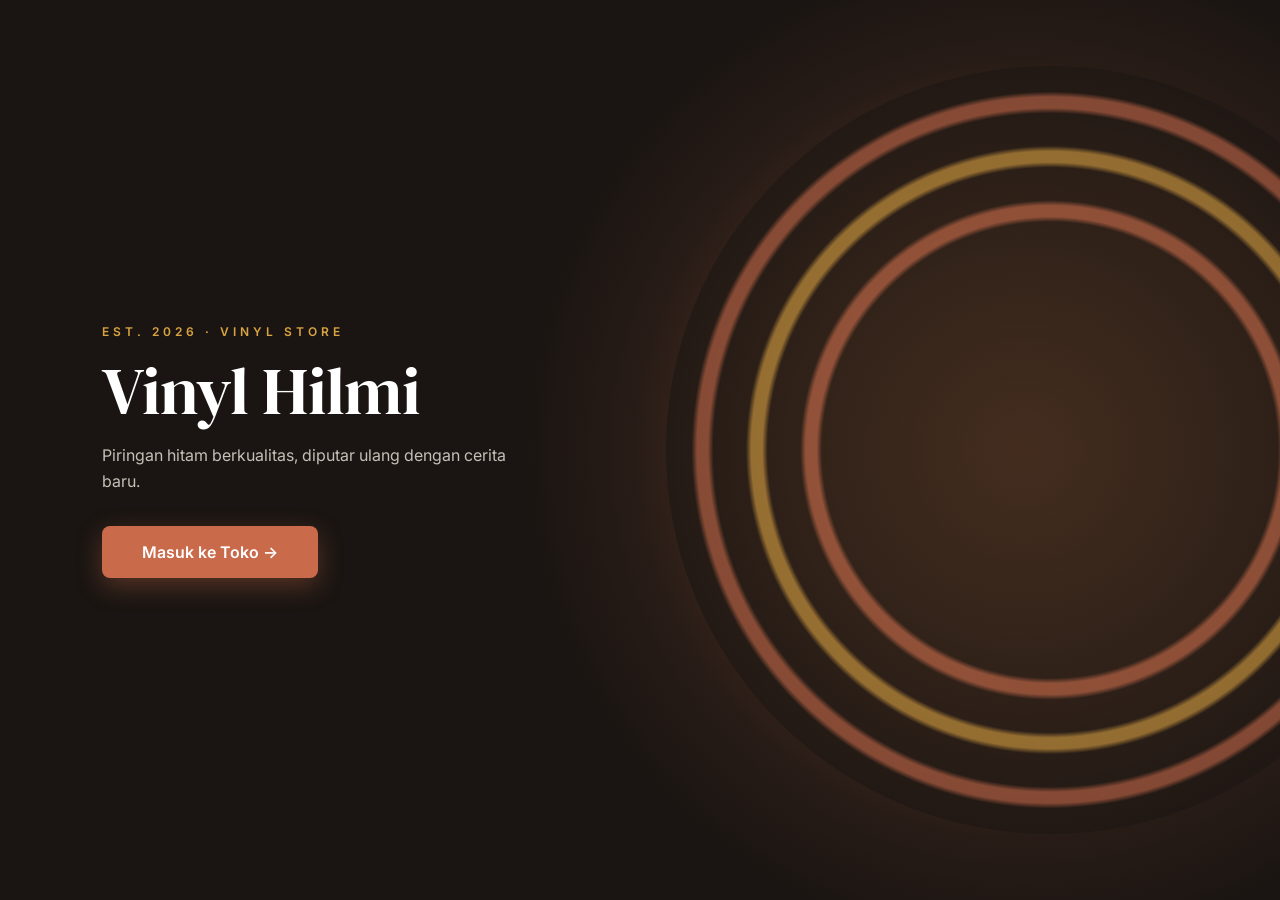
<file: index.html>
<!DOCTYPE html>
<html lang="id">
<head>
    <meta charset="UTF-8">
    <meta name="viewport" content="width=device-width, initial-scale=1.0">
    <title>Vinyl Hilmi — Toko Vinyl Bekas Berkualitas</title>
    <link rel="preconnect" href="https://fonts.googleapis.com">
    <link rel="preconnect" href="https://fonts.gstatic.com" crossorigin>
    <link href="https://fonts.googleapis.com/css2?family=DM+Serif+Display:ital@0;1&family=Inter:wght@400;500;600;700&display=swap" rel="stylesheet">
    <link rel="stylesheet" href="style2.css">
</head>
<body>

    <!-- ===== GERBANG AWAL ===== -->
    <div id="authGate" class="auth-gate">
        <div class="auth-gate-inner">
            <p class="gate-eyebrow">EST. 2026 · VINYL STORE</p>
            <h1 class="gate-title">Vinyl Hilmi</h1>
            <p class="gate-subtitle">
                Piringan hitam berkualitas, diputar ulang dengan cerita baru.
            </p>
            <button id="btnEnter" class="btn-enter">Masuk ke Toko →</button>
        </div>
    </div>

    <!-- ===== LOGIN / SIGN UP ===== -->
    <div id="authOverlay" class="auth-overlay" hidden>
        <div class="auth-form-card">
            <button id="closeAuth" class="close-btn" aria-label="Tutup">&times;</button>

            <form id="loginForm">
                <h2>Login</h2>
                <input type="text" id="loginUsername" placeholder="Username" required>
                <input type="password" id="loginPassword" placeholder="Password" required>
                <button type="submit" class="btn-primary">Masuk</button>
                <p>Belum punya akun? <a href="#" id="showSignup">Daftar dulu</a></p>
            </form>

            <form id="signupForm" hidden>
                <h2>Sign Up</h2>
                <input type="text" id="signupUsername" placeholder="Username" required>
                <input type="password" id="signupPassword" placeholder="Password" required>
                <button type="submit" class="btn-primary">Daftar</button>
                <p>Sudah punya akun? <a href="#" id="showLogin">Login</a></p>
            </form>

            <p id="authMsg" class="auth-msg"></p>
        </div>
    </div>

    <!-- ===== ISI WEBSITE ===== -->
    <div id="siteContent" hidden>

        <nav>
            <a class="nav-brand" href="home.html" target="konten">
                <span class="brand-disc">●</span> Vinyl Hilmi
            </a>

            <div class="nav-links">
                <a href="home.html"        target="konten">Home</a>
                <a href="profil1.html"     target="konten">Profil</a>
                <a href="katalog.html"     target="konten">Katalog</a>
                <a href="perlengkapan.html" target="konten">Perlengkapan</a>
                <a href="kontak.html"       target="konten">Kontak</a>
		<div class="dropdown">
                    <a href="indie.html" target="konten" tabindex="0">Coba lagu</a>
		    <div class="dropdown-content">
                        <a href="indie.html" target="konten">Indie</a>
                        <a href="midwest.html" target="konten">Midwest</a>
                    </div>
            </div>

            <div id="avatarMenu" class="avatar-menu">
                <button id="avatarBtn" class="avatar-btn" aria-haspopup="true" aria-expanded="false" aria-label="Buka menu akun">
                    <span class="avatar-circle">👤</span>
                </button>

                <div id="avatarDropdown" class="avatar-dropdown" hidden>
                    <div id="avatarLoggedIn" class="avatar-dropdown-user" hidden>
                        <p class="avatar-name" id="avatarName"></p>
                        <p class="avatar-status">Status: <span id="avatarStatus">Sudah login</span></p>
                        <a href="#" id="btnLogoutDropdown" class="avatar-logout">Logout</a>
                    </div>

                    <div id="avatarLoggedOut" class="avatar-dropdown-guest">
                        <p>Kamu belum login</p>
                        <button id="btnLoginDropdown" class="btn-primary btn-login-dropdown">Login</button>
                    </div>

                    <a href="wishlist.html" target="konten" id="wishlistLink" class="avatar-dropdown-item">
                        <span class="dropdown-icon">❤️</span> Wishlist
                    </a>

                    <div class="avatar-dropdown-item theme-toggle-row">
                        <span class="dropdown-icon" id="themeIcon">🌙</span>
                        <span>Mode Gelap</span>
                        <label class="switch">
                            <input type="checkbox" id="themeToggle">
                            <span class="slider"></span>
                        </label>
                    </div>
                </div>
            </div>
        </nav>

        <main>
            <iframe
                src="home.html"
                name="konten"
                title="Area Konten Website">
            </iframe>
        </main>

        <footer>
            <p>© 2026 <strong>Vinyl Hilmi</strong> · Toko Jual Beli Vinyl Bekas Berkualitas · All Rights Reserved</p>
            <p class="footer-sub">Indie · Midwest Emo · Shoegaze · Perlengkapan Pemutar</p>
        </footer>
    </div>

    <script>
        /* ===== SESI / AKUN ===== */
        const USERS_KEY = 'vinylUsers';
        const SESSION_KEY = 'vinylSession';

        function getUsers() {
            try { return JSON.parse(localStorage.getItem(USERS_KEY)) || {}; }
            catch (e) { return {}; }
        }
        function saveUsers(u) { localStorage.setItem(USERS_KEY, JSON.stringify(u)); }

        function setMessage(text, isError) {
            const msg = document.getElementById('authMsg');
            msg.textContent = text;
            msg.classList.toggle('error', !!isError);
        }

        function enterSite() {
            document.getElementById('authGate').hidden = true;
            document.getElementById('authOverlay').hidden = true;
            document.getElementById('siteContent').hidden = false;
        }

        function updateAuthUI() {
            const session = localStorage.getItem(SESSION_KEY);
            const loggedInBox = document.getElementById('avatarLoggedIn');
            const loggedOutBox = document.getElementById('avatarLoggedOut');
            const nameEl = document.getElementById('avatarName');
            const statusEl = document.getElementById('avatarStatus');

            if (session) {
                loggedInBox.hidden = false;
                loggedOutBox.hidden = true;
                nameEl.textContent = session;
                statusEl.textContent = 'Sudah login';
            } else {
                loggedInBox.hidden = true;
                loggedOutBox.hidden = false;
            }
        }

        function openLoginForm() {
            setMessage('');
            document.getElementById('loginForm').hidden = false;
            document.getElementById('signupForm').hidden = true;
            document.getElementById('authOverlay').hidden = false;
        }

        window.addEventListener('DOMContentLoaded', () => {
            updateAuthUI();
            initTheme();
        });

        document.getElementById('btnEnter').addEventListener('click', enterSite);

        document.getElementById('btnLoginDropdown').addEventListener('click', () => {
            document.getElementById('avatarDropdown').hidden = true;
            openLoginForm();
        });

        document.getElementById('closeAuth').addEventListener('click', () => {
            document.getElementById('authOverlay').hidden = true;
        });

        document.getElementById('showSignup').addEventListener('click', (e) => {
            e.preventDefault();
            setMessage('');
            document.getElementById('loginForm').hidden = true;
            document.getElementById('signupForm').hidden = false;
        });

        document.getElementById('showLogin').addEventListener('click', (e) => {
            e.preventDefault();
            setMessage('');
            document.getElementById('signupForm').hidden = true;
            document.getElementById('loginForm').hidden = false;
        });

        document.getElementById('signupForm').addEventListener('submit', (e) => {
            e.preventDefault();
            const username = document.getElementById('signupUsername').value.trim();
            const password = document.getElementById('signupPassword').value;

            if (!username || !password) {
                setMessage('Username dan password wajib diisi.', true);
                return;
            }
            const users = getUsers();
            if (users[username]) {
                setMessage('Username sudah dipakai, coba yang lain.', true);
                return;
            }
            users[username] = password;
            saveUsers(users);
            localStorage.setItem(SESSION_KEY, username);
            setMessage('');
            document.getElementById('authOverlay').hidden = true;
            updateAuthUI();
        });

        document.getElementById('loginForm').addEventListener('submit', (e) => {
            e.preventDefault();
            const username = document.getElementById('loginUsername').value.trim();
            const password = document.getElementById('loginPassword').value;
            const users = getUsers();
            if (!users[username] || users[username] !== password) {
                setMessage('Username atau password salah.', true);
                return;
            }
            localStorage.setItem(SESSION_KEY, username);
            setMessage('');
            document.getElementById('authOverlay').hidden = true;
            updateAuthUI();
        });

        document.getElementById('btnLogoutDropdown').addEventListener('click', (e) => {
            e.preventDefault();
            localStorage.removeItem(SESSION_KEY);
            updateAuthUI();
            document.getElementById('avatarDropdown').hidden = true;
        });

        /* ===== AVATAR DROPDOWN ===== */
        const avatarMenu = document.getElementById('avatarMenu');
        const avatarBtn = document.getElementById('avatarBtn');
        const avatarDropdown = document.getElementById('avatarDropdown');

        avatarBtn.addEventListener('click', (e) => {
            e.stopPropagation();
            const willOpen = avatarDropdown.hidden;
            avatarDropdown.hidden = !willOpen;
            avatarBtn.setAttribute('aria-expanded', String(willOpen));
        });

        document.addEventListener('click', (e) => {
            if (!avatarMenu.contains(e.target)) {
                avatarDropdown.hidden = true;
                avatarBtn.setAttribute('aria-expanded', 'false');
            }
        });

        document.getElementById('wishlistLink').addEventListener('click', (e) => {
            const session = localStorage.getItem(SESSION_KEY);
            avatarDropdown.hidden = true;
            if (!session) {
                e.preventDefault();
                openLoginForm();
            }
        });

        /* ===== TEMA ===== */
        const THEME_KEY = 'vinylTheme';
        const themeToggle = document.getElementById('themeToggle');
        const themeIcon = document.getElementById('themeIcon');

        function applyTheme(theme) {
            document.body.classList.toggle('dark-theme', theme === 'dark');
            themeToggle.checked = theme === 'dark';
            themeIcon.textContent = theme === 'dark' ? '☀️' : '🌙';
        }
        function initTheme() {
            const saved = localStorage.getItem(THEME_KEY) || 'light';
            applyTheme(saved);
        }
        themeToggle.addEventListener('change', (e) => {
            const theme = e.target.checked ? 'dark' : 'light';
            localStorage.setItem(THEME_KEY, theme);
            applyTheme(theme);
        });
    </script>
</body>
</html>
</file>
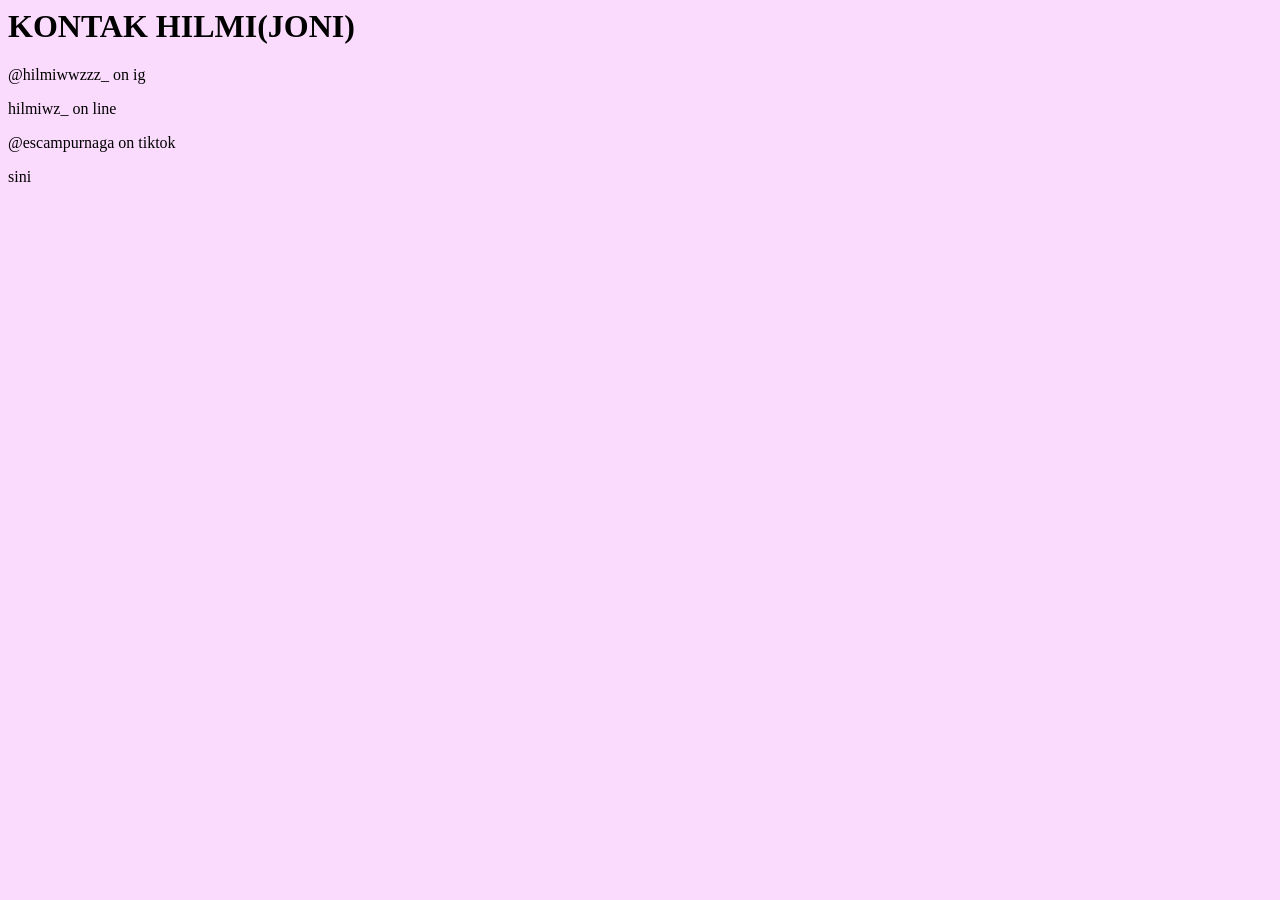
<file: kontak.html>
<html>
<head>
	<title>::.Contact person::.</title>

</head>
<body bgcolor ="#FBDBFD">

<body>

	<h1>KONTAK HILMI(JONI)</h1> 
<p> @hilmiwwzzz_ on ig</p>
<p> hilmiwz_ on line</p>
<p> @escampurnaga on tiktok</p>
<p> sini </p>
	
</body>
</html>
</file>
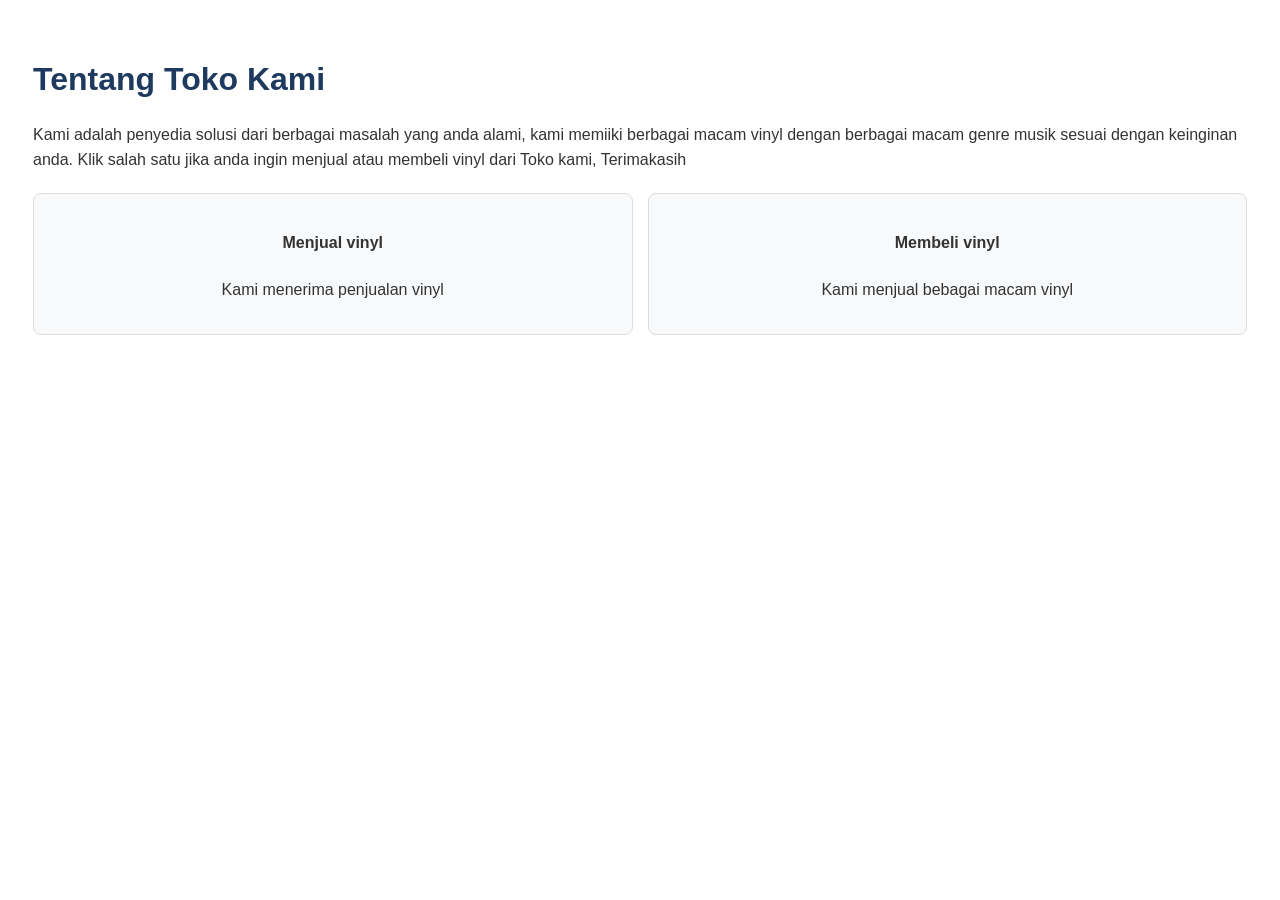
<file: profil1.html>
<!DOCTYPE html>
                <html>
                <head>
                    <style>
                        body { font-family: Arial, sans-serif; padding: 25px; color: #333; line-height: 1.6; }
                        h1 { color: #1e3a5f; margin-bottom: 10px; }
                        .team { display: flex; gap: 15px; margin-top: 20px; }
                        .member {
                            flex: 1;
                            background: #f8f9fa;
                            padding: 15px;
                            border-radius: 8px;
                            border: 1px solid #ddd;
                            text-align: center;
                            cursor: pointer;
                            transition: 0.2s;
                        }
                        .member:hover {
                            background: #eef3f8;
                            border-color: #1e3a5f;
                        }
                        .member.active {
                            border-color: #1e3a5f;
                            box-shadow: 0 2px 8px rgba(30,58,95,0.15);
                        }

                        /* Panel yang muncul saat salah satu kartu diklik */
                        .panel {
                            display: none;
                            margin-top: 20px;
                            background: #fff;
                            border: 1px solid #ddd;
                            border-radius: 8px;
                            padding: 20px;
                            animation: fadeIn 0.3s ease-in-out;
                        }
                        .panel.active { display: block; }
                        @keyframes fadeIn {
                            from { opacity: 0; transform: translateY(6px); }
                            to { opacity: 1; transform: translateY(0); }
                        }
                        .panel h2 { color: #1e3a5f; margin-bottom: 15px; font-size: 20px; }

                        /* Tabel form pada panel Menjual Vinyl */
                        .form-table {
                            width: 100%;
                            border-collapse: collapse;
                        }
                        .form-table th, .form-table td {
                            border: 1px solid #ddd;
                            padding: 10px 12px;
                            text-align: left;
                            vertical-align: top;
                        }
                        .form-table th {
                            background: #1e3a5f;
                            color: white;
                            width: 160px;
                            font-weight: normal;
                        }
                        .form-table input[type="text"],
                        .form-table textarea {
                            width: 100%;
                            padding: 8px;
                            border: 1px solid #ccc;
                            border-radius: 5px;
                            font-family: inherit;
                            resize: vertical;
                        }
                        #preview-foto {
                            display: none;
                            margin-top: 10px;
                            width: 140px;
                            height: 140px;
                            object-fit: cover;
                            border-radius: 6px;
                            border: 1px solid #ccc;
                        }
                        .btn-submit {
                            margin-top: 15px;
                            background: #1e3a5f;
                            color: white;
                            border: none;
                            padding: 10px 22px;
                            border-radius: 5px;
                            cursor: pointer;
                            font-size: 15px;
                        }
                        .btn-submit:hover { background: #16304e; }

                        /* Panel Membeli Vinyl */
                        .panel a.btn-link {
                            display: inline-block;
                            margin-top: 10px;
                            background: #1e3a5f;
                            color: white;
                            text-decoration: none;
                            padding: 10px 20px;
                            border-radius: 5px;
                        }
                        .panel a.btn-link:hover { background: #16304e; }
                    </style>
                </head>
                <body>
                    <h1>Tentang Toko Kami</h1>
                    <p>Kami adalah penyedia solusi dari berbagai masalah yang anda alami, kami memiiki berbagai macam vinyl dengan berbagai macam genre musik sesuai dengan keinginan anda. Klik salah satu jika anda ingin menjual atau membeli vinyl dari Toko kami, Terimakasih</p>
                    <div class="team">
                        <div class="member" id="card-jual" onclick="showPanel('jual')">
                            <h4>Menjual vinyl</h4>
                            <p>Kami menerima penjualan vinyl</p>
                        </div>
                        <div class="member" id="card-beli" onclick="showPanel('beli')">
                            <h4>Membeli vinyl</h4>
                            <p>Kami menjual bebagai macam vinyl</p>
                        </div>
                    </div>

                    <!-- Panel: Menjual Vinyl (unggah foto + deskripsi produk) -->
                    <div class="panel" id="panel-jual">
                        <h2>📀 Jual Vinyl Kamu</h2>
                        <table class="form-table">
                            <tr>
                                <th>Nama Produk</th>
                                <td><input type="text" id="nama-produk" placeholder="Contoh: Bimbang - Vinyl Record"></td>
                            </tr>
                            <tr>
                                <th>Foto Produk</th>
                                <td>
                                    <input type="file" id="foto-produk" accept="image/*" onchange="previewFoto(event)">
                                    <br>
                                    <img id="preview-foto" alt="Pratinjau foto produk">
                                </td>
                            </tr>
                            <tr>
                                <th>Deskripsi</th>
                                <td><textarea id="deskripsi-produk" rows="4" placeholder="Ceritakan kondisi, genre, dan detail vinyl yang mau kamu jual..."></textarea></td>
                            </tr>
                            <tr>
                                <th>Harga (Rp)</th>
                                <td><input type="text" id="harga-produk" placeholder="Contoh: 250000"></td>
                            </tr>
                        </table>
                        <button class="btn-submit" onclick="submitJual()">Unggah Produk</button>
                        <p id="status-jual" style="margin-top:10px; font-weight:bold; color:#2e7d32;"></p>
                    </div>

                    <!-- Panel: Membeli Vinyl -->
                    <div class="panel" id="panel-beli">
                        <h2>🛒 Beli Vinyl</h2>
                        <p>Lihat koleksi vinyl yang tersedia dari berbagai genre di katalog produk kami, lalu hubungi kami untuk melakukan pembelian.</p>
                        <a class="btn-link" a href="katalog.html" target="konten">Lihat Katalog Produk</a>
                    </div>

                    <script>
                        function showPanel(kind) {
                            // Tampilkan panel yang sesuai, sembunyikan yang lain
                            document.getElementById('panel-jual').classList.toggle('active', kind === 'jual');
                            document.getElementById('panel-beli').classList.toggle('active', kind === 'beli');

                            // Tandai kartu yang sedang aktif
                            document.getElementById('card-jual').classList.toggle('active', kind === 'jual');
                            document.getElementById('card-beli').classList.toggle('active', kind === 'beli');
                        }

                        function previewFoto(event) {
                            const file = event.target.files[0];
                            const img = document.getElementById('preview-foto');
                            if (file) {
                                img.src = URL.createObjectURL(file);
                                img.style.display = 'block';
                            } else {
                                img.style.display = 'none';
                            }
                        }

                        function submitJual() {
                            const nama = document.getElementById('nama-produk').value.trim();
                            const foto = document.getElementById('foto-produk').files[0];
                            const deskripsi = document.getElementById('deskripsi-produk').value.trim();
                            const status = document.getElementById('status-jual');

                            if (!nama || !foto || !deskripsi) {
                                status.style.color = '#c62828';
                                status.textContent = 'Mohon isi nama produk, unggah foto, dan tulis deskripsi terlebih dahulu.';
                                return;
                            }

                            status.style.color = '#2e7d32';
                            status.textContent = 'Produk "' + nama + '" berhasil diunggah! Tim kami akan segera menghubungi kamu.';
                        }
                    </script>
                </body>
                </html>
</file>
<file: style2.css>
/* =========================
   PALET RETRO HANGAT (VINYL STORE)
   ========================= */
:root {
    --cream:        #F5EFE6;
    --cream-soft:   #FBF7F0;
    --brown-deep:   #3E2C23;
    --brown-warm:   #6B4A36;
    --terracotta:   #C96A4B;
    --terracotta-d: #A4512F;
    --mustard:      #D9A441;
    --olive:        #7A8450;
    --vinyl-black:  #1A1512;
    --text:         #3E2C23;
    --text-muted:   #7A6A5D;
    --border:       #E4D8C7;
}

* { margin: 0; padding: 0; box-sizing: border-box; }

html { scroll-behavior: smooth; }

body {
    font-family: 'Inter', system-ui, -apple-system, sans-serif;
    background-color: var(--cream);
    color: var(--text);
    line-height: 1.6;
}

h1, h2, h3, .serif {
    font-family: 'DM Serif Display', Georgia, serif;
    font-weight: 400;
    letter-spacing: -0.01em;
}

/* =========================
   NAVBAR
   ========================= */
nav {
    display: flex;
    align-items: center;
    justify-content: space-between;
    flex-wrap: wrap;
    gap: 12px;
    background: var(--cream-soft);
    border-bottom: 2px solid var(--border);
    padding: 14px 32px;
    position: sticky;
    top: 0;
    z-index: 50;
    box-shadow: 0 2px 12px rgba(62,44,35,0.06);
}

.nav-brand {
    display: inline-flex;
    align-items: center;
    gap: 10px;
    font-family: 'DM Serif Display', serif;
    font-size: 22px;
    color: var(--brown-deep);
    text-decoration: none;
    transition: transform 0.3s;
}
.nav-brand:hover { transform: rotate(-2deg); }

.brand-disc {
    display: inline-block;
    width: 22px;
    height: 22px;
    line-height: 22px;
    text-align: center;
    font-size: 22px;
    color: var(--terracotta);
    animation: spin 8s linear infinite;
}
@keyframes spin { to { transform: rotate(360deg); } }

.nav-links {
    display: flex;
    flex-wrap: wrap;
    gap: 4px;
    align-items: center;
}

nav a {
    color: var(--brown-warm);
    text-decoration: none;
    padding: 8px 16px;
    border-radius: 6px;
    font-size: 14px;
    font-weight: 500;
    transition: background-color 0.25s, color 0.25s;
}
nav a:hover {
    background: var(--mustard);
    color: var(--brown-deep);
}

/* =========================
   AVATAR / DROPDOWN
   ========================= */
.avatar-menu { position: relative; }

.avatar-btn {
    width: 42px; height: 42px;
    display: flex; align-items: center; justify-content: center;
    background: var(--terracotta);
    color: #fff;
    border: none;
    border-radius: 50%;
    font-size: 18px;
    cursor: pointer;
    transition: 0.3s;
}
.avatar-btn:hover { background: var(--terracotta-d); transform: scale(1.05); }

.avatar-dropdown {
    position: absolute;
    top: calc(100% + 10px);
    right: 0;
    min-width: 240px;
    background: var(--cream-soft);
    border: 1px solid var(--border);
    border-radius: 12px;
    box-shadow: 0 12px 32px rgba(62,44,35,0.15);
    overflow: hidden;
    z-index: 60;
    animation: dropdownIn 0.2s ease-out;
}
@keyframes dropdownIn {
    from { opacity: 0; transform: translateY(-6px); }
    to { opacity: 1; transform: translateY(0); }
}
.avatar-dropdown[hidden] { display: none; }

.avatar-dropdown-user,
.avatar-dropdown-guest {
    padding: 16px;
    border-bottom: 1px solid var(--border);
    text-align: left;
}
.avatar-dropdown-guest { text-align: center; }

.avatar-name { font-weight: 600; color: var(--brown-deep); }
.avatar-status { font-size: 12px; color: var(--text-muted); margin-bottom: 8px; }
.avatar-logout { font-size: 13px; color: var(--terracotta); text-decoration: underline; }

.avatar-dropdown-guest p { font-size: 14px; color: var(--text-muted); margin-bottom: 12px; }
.btn-login-dropdown { width: 100%; padding: 10px; font-size: 14px; }

.avatar-dropdown-item {
    display: flex;
    align-items: center;
    gap: 10px;
    padding: 12px 16px;
    color: var(--text);
    text-decoration: none;
    font-size: 14px;
    transition: background-color 0.2s;
}
.avatar-dropdown-item:hover { background: var(--mustard); }
.dropdown-icon { width: 20px; text-align: center; }

.theme-toggle-row {
    justify-content: space-between;
    border-top: 1px solid var(--border);
    cursor: default;
}
.theme-toggle-row:hover { background: transparent; }

.switch { position: relative; display: inline-block; width: 40px; height: 22px; }
.switch input { opacity: 0; width: 0; height: 0; }
.slider {
    position: absolute; inset: 0;
    background: #ccc;
    border-radius: 22px;
    cursor: pointer;
    transition: 0.3s;
}
.slider::before {
    position: absolute; content: "";
    height: 16px; width: 16px;
    left: 3px; bottom: 3px;
    background: #fff; border-radius: 50%;
    transition: 0.3s;
}
.switch input:checked + .slider { background: var(--terracotta); }
.switch input:checked + .slider::before { transform: translateX(18px); }

/* =========================
   LAYOUT / IFRAME
   ========================= */
main {
    width: 94%;
    max-width: 1280px;
    margin: 24px auto;
    background: var(--cream-soft);
    border: 1px solid var(--border);
    border-radius: 16px;
    padding: 8px;
    box-shadow: 0 8px 24px rgba(62,44,35,0.08);
}

iframe {
    width: 100%;
    height: 720px;
    border: none;
    border-radius: 12px;
    background: var(--cream);
    display: block;
}

footer {
    background: var(--brown-deep);
    color: var(--cream);
    text-align: center;
    padding: 28px 20px;
    margin-top: 28px;
}
footer p { margin: 4px 0; font-size: 14px; }
.footer-sub { color: var(--mustard); font-size: 12px; letter-spacing: 1px; }

/* =========================
   HERO GERBANG AWAL
   ========================= */
.auth-gate {
    position: relative;
    min-height: 100vh;
    display: flex;
    align-items: center;
    background-color: var(--vinyl-black);
    background-image:
        radial-gradient(circle at 80% 50%, rgba(201,106,75,0.35) 0%, transparent 45%),
        radial-gradient(circle at 80% 50%, rgba(217,164,65,0.25) 0%, transparent 35%),
        linear-gradient(120deg, rgba(26,21,18,0.95) 0%, rgba(26,21,18,0.75) 60%, rgba(26,21,18,0.35) 100%);
    padding: 40px 8%;
    overflow: hidden;
}
.auth-gate::after {
    content: "";
    position: absolute;
    right: -12vw; top: 50%;
    width: 60vw; height: 60vw;
    background: radial-gradient(circle, var(--vinyl-black) 0 42%, var(--terracotta) 43% 45%, var(--vinyl-black) 46% 52%, var(--mustard) 53% 55%, var(--vinyl-black) 56% 62%, var(--terracotta) 63% 65%, var(--vinyl-black) 66% 100%);
    border-radius: 50%;
    transform: translateY(-50%);
    animation: spin 22s linear infinite;
    opacity: 0.55;
    pointer-events: none;
}

.auth-gate[hidden] { display: none; }

.auth-gate-inner { max-width: 520px; position: relative; z-index: 2; }

.gate-eyebrow {
    color: var(--mustard);
    letter-spacing: 4px;
    font-size: 12px;
    font-weight: 600;
    margin-bottom: 16px;
    opacity: 0;
    animation: gateFadeIn 0.8s ease-out 0.1s forwards;
}
.gate-title {
    color: #fff;
    font-size: clamp(2.4rem, 6vw, 4.2rem);
    line-height: 1.02;
    margin-bottom: 18px;
    opacity: 0;
    transform: translateY(30px);
    animation: gateFadeIn 0.9s ease-out 0.25s forwards;
}
.gate-subtitle {
    color: rgba(245,239,230,0.78);
    font-size: 16px;
    max-width: 42ch;
    margin-bottom: 32px;
    opacity: 0;
    transform: translateY(30px);
    animation: gateFadeIn 0.9s ease-out 0.45s forwards;
}
.btn-enter {
    display: inline-block;
    background: var(--terracotta);
    color: #fff;
    border: none;
    padding: 16px 40px;
    font-size: 16px;
    font-weight: 600;
    font-family: inherit;
    border-radius: 8px;
    cursor: pointer;
    transition: 0.3s;
    opacity: 0;
    transform: translateY(30px);
    animation: gateFadeIn 0.9s ease-out 0.65s forwards;
    box-shadow: 0 8px 24px rgba(201,106,75,0.35);
}
.btn-enter:hover {
    background: var(--terracotta-d);
    transform: translateY(-2px);
    box-shadow: 0 12px 32px rgba(201,106,75,0.45);
}
@keyframes gateFadeIn { to { opacity: 1; transform: translateY(0); } }

@media (prefers-reduced-motion: reduce) {
    .gate-eyebrow, .gate-title, .gate-subtitle, .btn-enter { animation: none; opacity: 1; transform: none; }
    .auth-gate::after, .brand-disc { animation: none; }
}

/* =========================
   LOGIN OVERLAY
   ========================= */
.auth-overlay {
    position: fixed; inset: 0;
    background: rgba(26,21,18,0.7);
    backdrop-filter: blur(6px);
    display: flex; align-items: center; justify-content: center;
    padding: 20px;
    z-index: 100;
}
.auth-overlay[hidden] { display: none; }

.auth-form-card {
    position: relative;
    background: var(--cream-soft);
    border: 2px solid var(--mustard);
    width: 100%;
    max-width: 380px;
    padding: 40px 32px;
    border-radius: 20px;
    box-shadow: 0 20px 60px rgba(0,0,0,0.4);
    animation: dropdownIn 0.3s ease-out;
}
.auth-form-card h2 {
    color: var(--brown-deep);
    text-align: center;
    margin-bottom: 20px;
    font-size: 26px;
}
.auth-form-card input {
    width: 100%;
    padding: 13px 16px;
    margin-bottom: 14px;
    border: 1.5px solid var(--border);
    border-radius: 10px;
    font-size: 14px;
    font-family: inherit;
    background: var(--cream);
    color: var(--text);
    transition: border-color 0.2s;
}
.auth-form-card input:focus {
    outline: none;
    border-color: var(--terracotta);
}
.btn-primary {
    display: inline-block;
    width: 100%;
    background: var(--terracotta);
    color: #fff;
    border: none;
    padding: 14px;
    font-size: 15px;
    font-weight: 600;
    font-family: inherit;
    border-radius: 10px;
    cursor: pointer;
    transition: 0.25s;
}
.btn-primary:hover { background: var(--terracotta-d); }

.auth-form-card p { text-align: center; font-size: 13px; margin-top: 16px; color: var(--text-muted); }
.auth-form-card a { color: var(--terracotta); font-weight: 600; text-decoration: none; }
.auth-form-card a:hover { text-decoration: underline; }

.close-btn {
    position: absolute; top: 12px; right: 16px;
    background: none; border: none;
    font-size: 26px; color: var(--brown-warm);
    cursor: pointer;
    line-height: 1;
}
.close-btn:hover { color: var(--terracotta); }

.auth-msg {
    text-align: center;
    font-size: 13px;
    min-height: 18px;
    color: var(--olive);
    margin-top: 10px;
}
.auth-msg.error { color: #c0392b; }

/* =========================
   DROPDOWN MENU (PRODUCTS)
   ========================= */
.dropdown { display: inline-block; position: relative; }
.dropdown > a::after { content: " ▾"; font-size: 11px; }
.dropdown-content {
    display: none;
    position: absolute;
    top: 100%; left: 50%;
    transform: translateX(-50%);
    min-width: 180px;
    background: var(--cream-soft);
    border: 1px solid var(--border);
    border-radius: 8px;
    box-shadow: 0 8px 24px rgba(62,44,35,0.15);
    overflow: hidden;
    z-index: 10;
    margin-top: 4px;
}
.dropdown-content a {
    display: block;
    color: var(--text);
    padding: 10px 18px;
    border-radius: 0;
    font-size: 14px;
}
.dropdown-content a:hover { background: var(--mustard); color: var(--brown-deep); }
.dropdown:hover .dropdown-content,
.dropdown:focus-within .dropdown-content { display: block; }

/* =========================
   MODE GELAP
   ========================= */
body.dark-theme {
    --cream:      #1f1a17;
    --cream-soft: #2a2320;
    --text:       #f0e6d8;
    --text-muted: #a89a8c;
    --border:     #3d332e;
    --brown-deep: #e8dcc8;
    --brown-warm: #d9a441;
}
body.dark-theme nav { background: #2a2320; }
body.dark-theme footer { background: #0f0b09; }
body.dark-theme main { background: #2a2320; }
body.dark-theme .dropdown-content,
body.dark-theme .avatar-dropdown { background: #2a2320; }

/* =========================
   RESPONSIVE
   ========================= */
@media (max-width: 900px) {
    nav { padding: 12px 16px; }
    .nav-links { justify-content: center; width: 100%; }
    iframe { height: 640px; }
}
@media (max-width: 600px) {
    .nav-brand { font-size: 18px; }
    nav a { padding: 6px 10px; font-size: 13px; }
    main { width: 96%; padding: 6px; }
    iframe { height: 520px; }
    .auth-form-card { padding: 30px 22px; }
}
</file>
